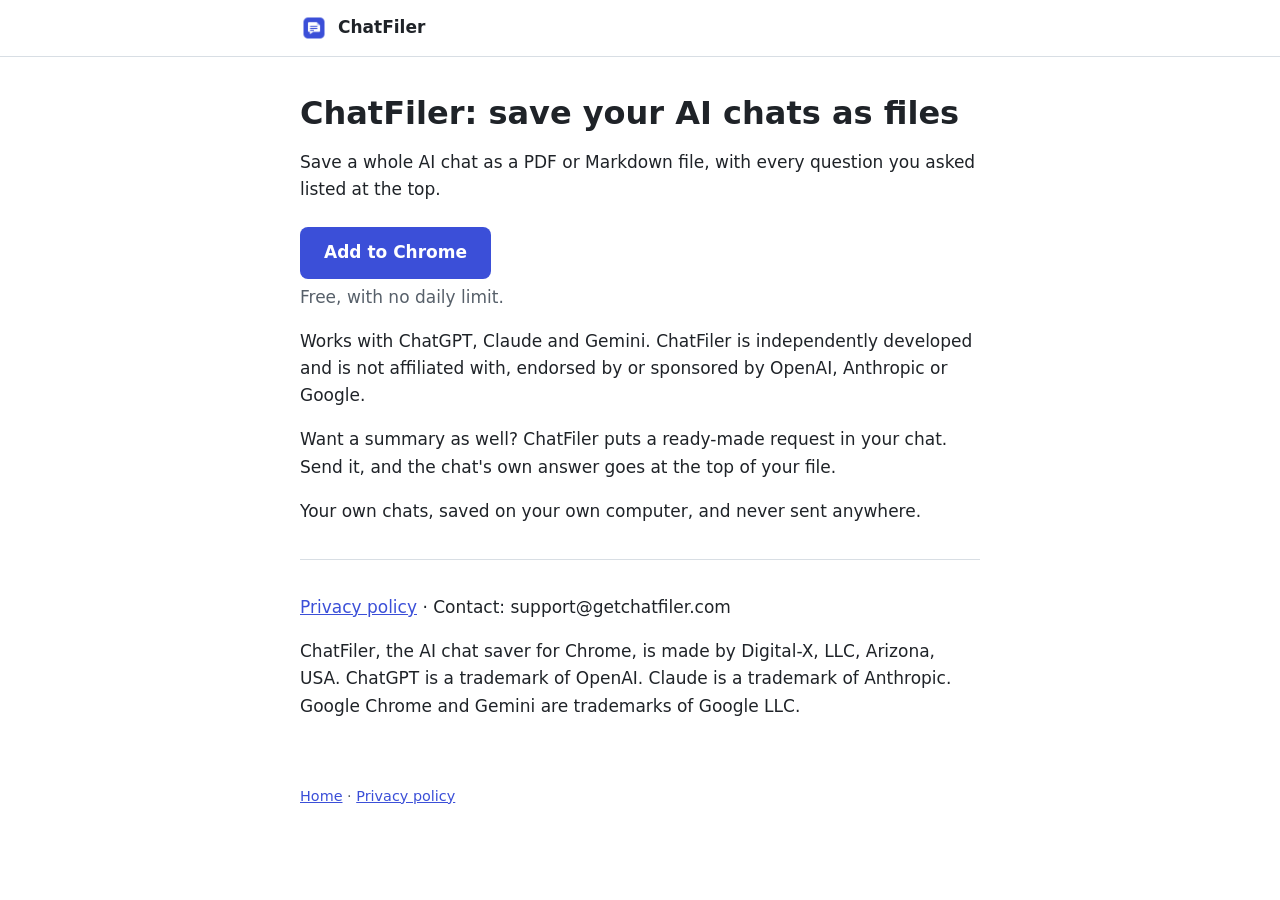
<file: index.html>
<!doctype html>
<html lang="en">
<head>
<meta charset="utf-8">
<meta name="viewport" content="width=device-width, initial-scale=1">
<title>ChatFiler: save your AI chats as PDF and Markdown</title>
<meta name="description" content="ChatFiler saves your own AI chats as PDF or Markdown, on your own computer. Free, and never sent anywhere.">
<link rel="icon" href="icon-128.png" type="image/png">
<link rel="stylesheet" href="site.css">
</head>
<body>
<header class="top"><a href="./"><img src="icon-128.png" width="28" height="28" alt="">ChatFiler</a></header>
<main>
<h1>ChatFiler: save your AI chats as files</h1>
<p>Save a whole AI chat as a PDF or Markdown file, with every question you asked listed at the top.</p>
<p class="cta"><a class="button" href="https://chromewebstore.google.com/detail/inddbfgmhjegblddjpgfmgikkogmaiki">Add to Chrome</a></p>
<p>Free, with no daily limit.</p>
<p>Works with ChatGPT, Claude and Gemini. ChatFiler is independently developed and is not affiliated with, endorsed by or sponsored by OpenAI, Anthropic or Google.</p>
<p>Want a summary as well? ChatFiler puts a ready-made request in your chat. Send it, and the chat's own answer goes at the top of your file.</p>
<p>Your own chats, saved on your own computer, and never sent anywhere.</p>
<hr>
<p><a href="privacy.html">Privacy policy</a> · Contact: support@getchatfiler.com</p>
<p>ChatFiler, the AI chat saver for Chrome, is made by Digital-X, LLC, Arizona, USA. ChatGPT is a trademark of OpenAI. Claude is a trademark of Anthropic. Google Chrome and Gemini are trademarks of Google LLC.</p>
</main>
<footer><a href="./">Home</a> · <a href="privacy.html">Privacy policy</a></footer>
</body>
</html>
</file>
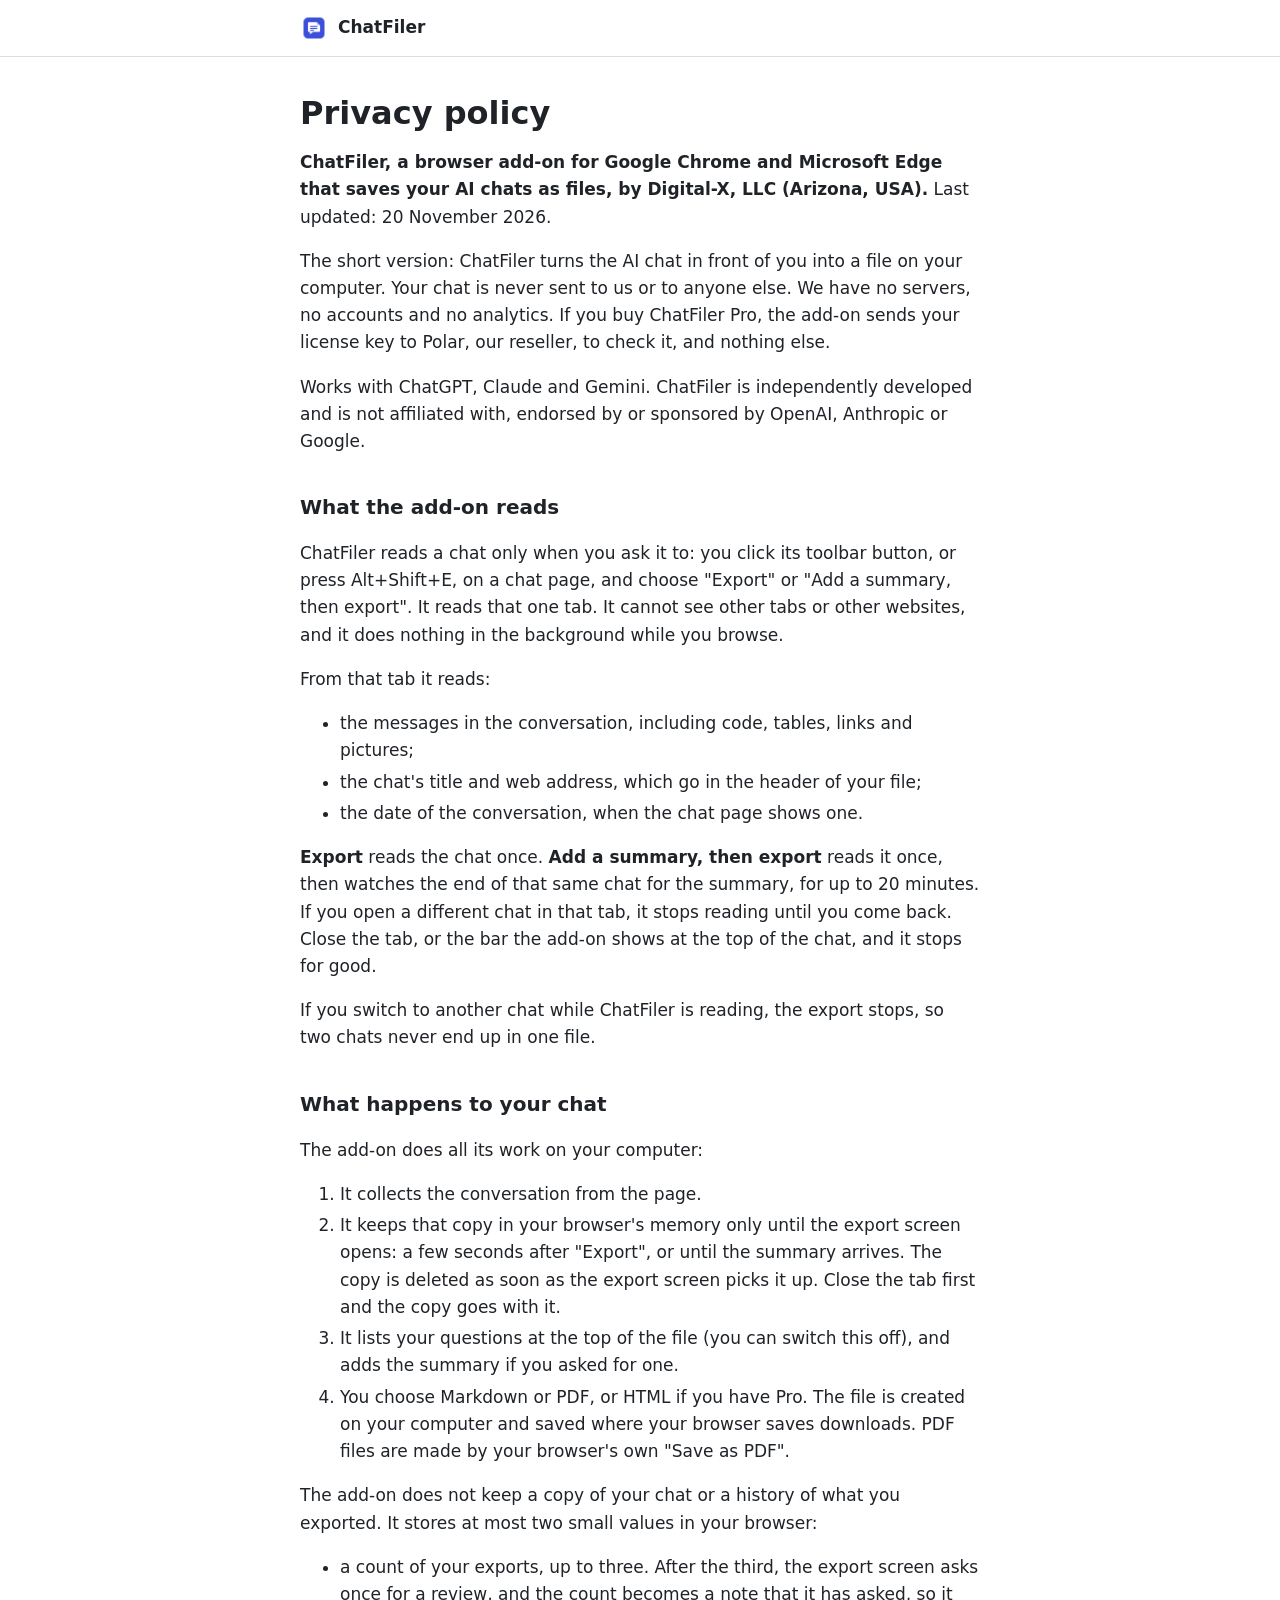
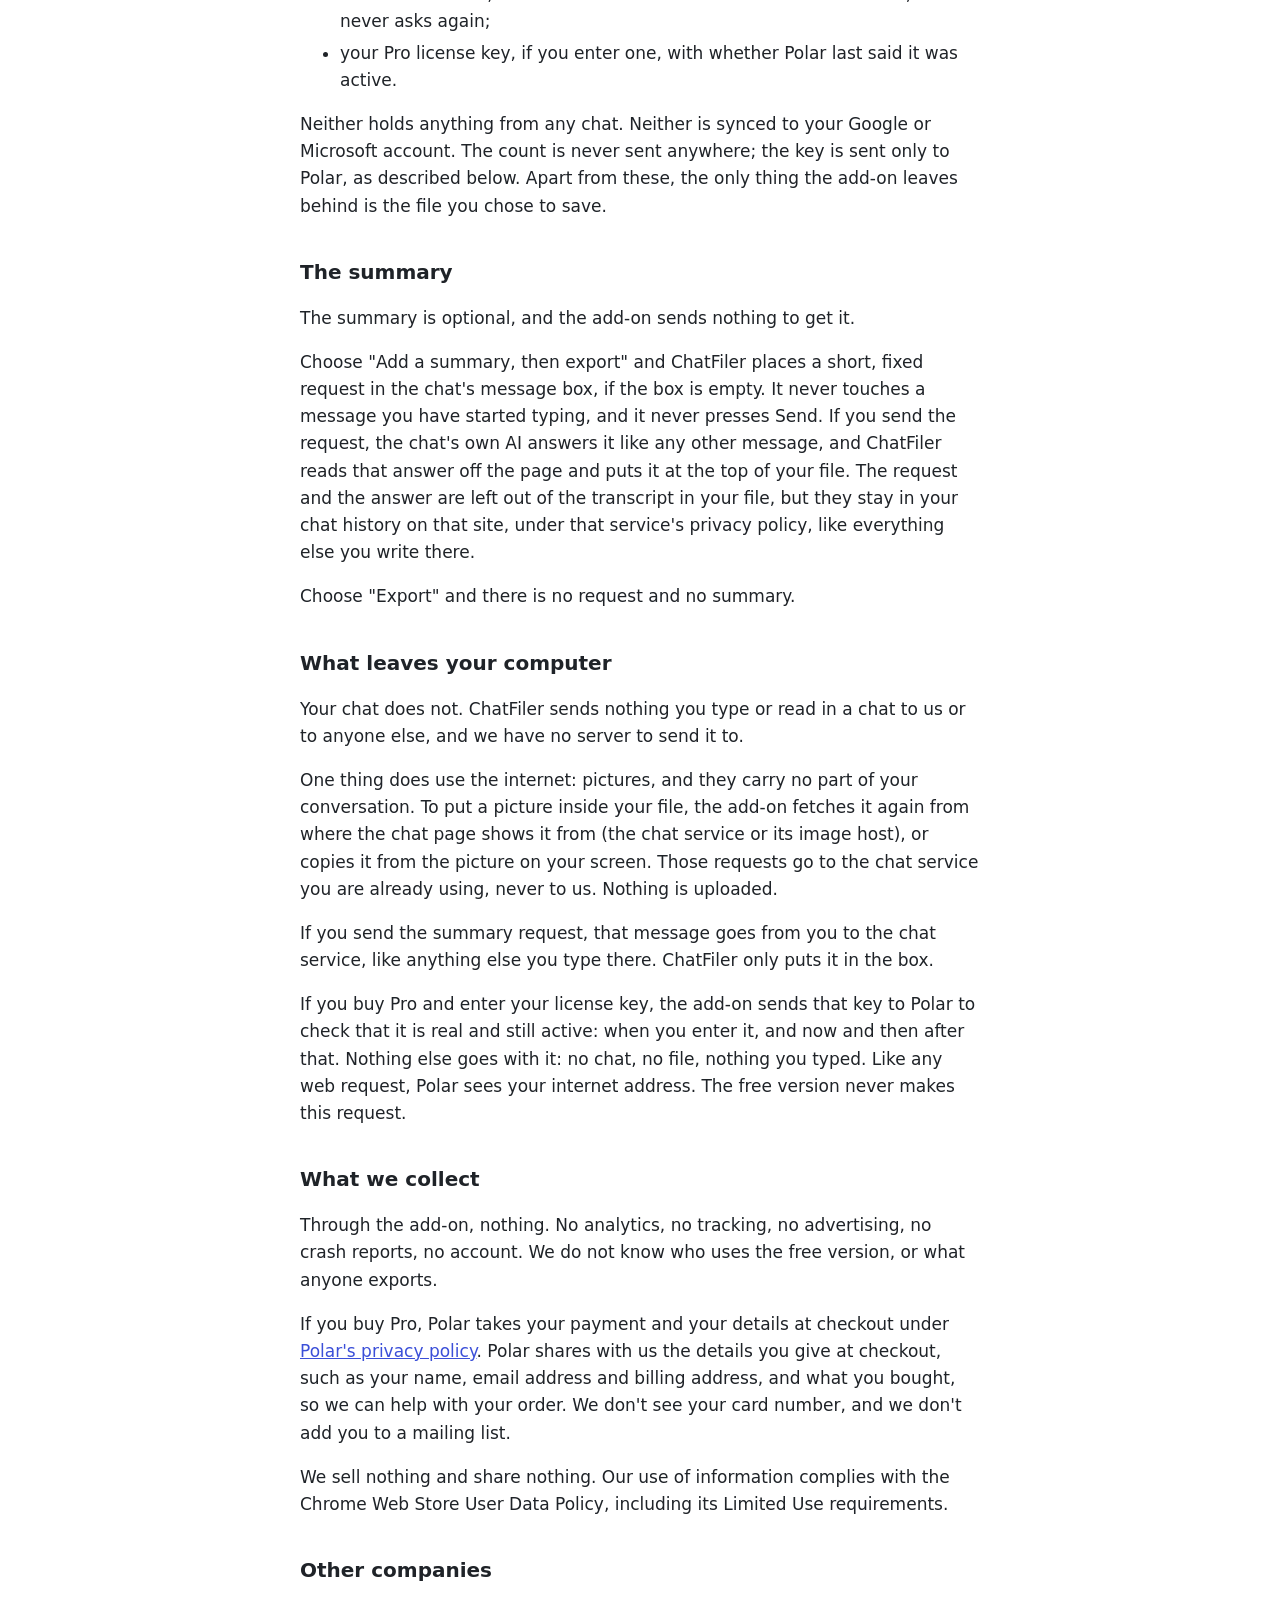
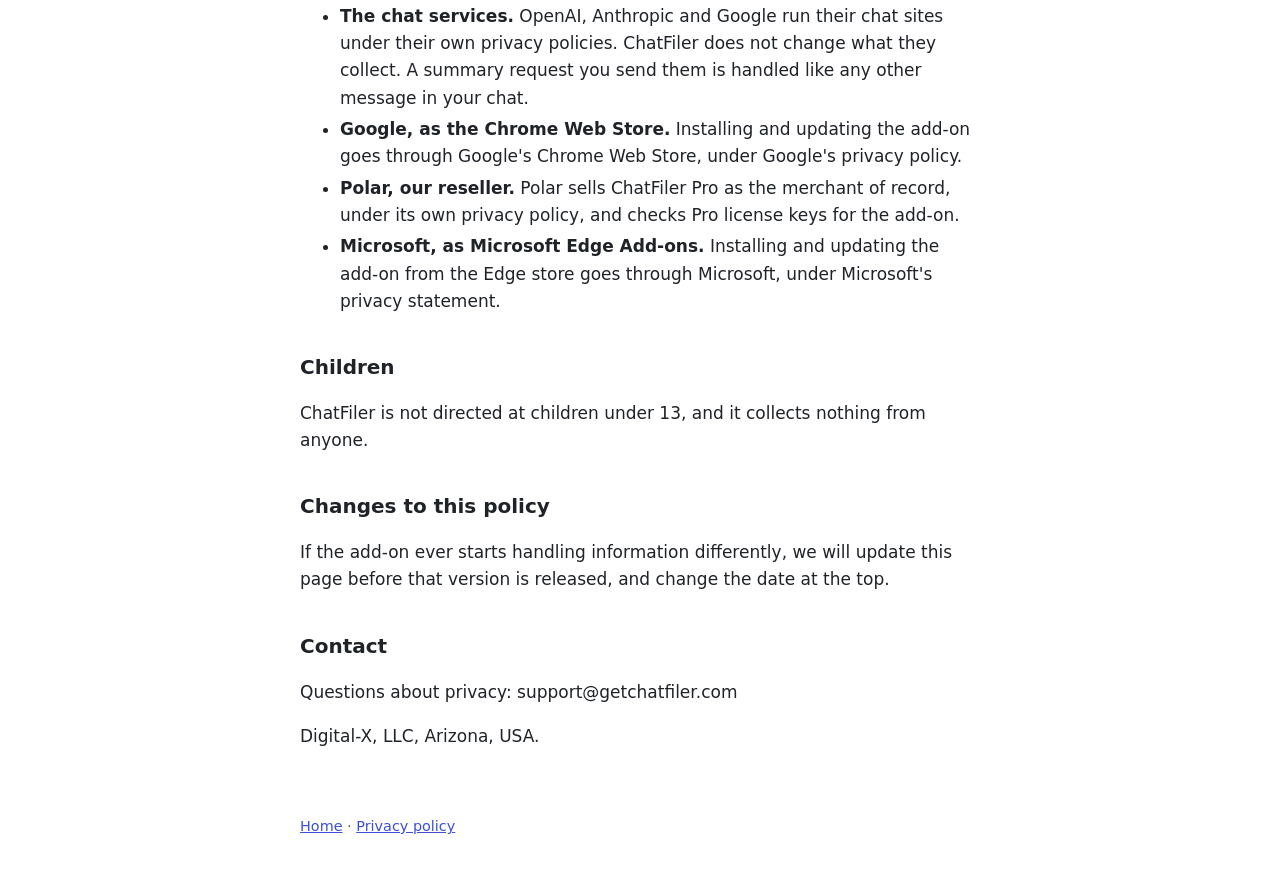
<file: privacy.html>
<!doctype html>
<html lang="en">
<head>
<meta charset="utf-8">
<meta name="viewport" content="width=device-width, initial-scale=1">
<title>Privacy policy - ChatFiler</title>
<meta name="description" content="ChatFiler saves your own AI chats as PDF or Markdown, on your own computer. Free, and never sent anywhere.">
<link rel="icon" href="icon-128.png" type="image/png">
<link rel="stylesheet" href="site.css">
</head>
<body>
<header class="top"><a href="./"><img src="icon-128.png" width="28" height="28" alt="">ChatFiler</a></header>
<main>
<h1>Privacy policy</h1>
<p><strong>ChatFiler, a browser add-on for Google Chrome and Microsoft Edge that saves your AI chats as files, by Digital-X, LLC (Arizona, USA).</strong> Last updated: 20 November 2026.</p>
<p>The short version: ChatFiler turns the AI chat in front of you into a file on your computer. Your chat is never sent to us or to anyone else. We have no servers, no accounts and no analytics. If you buy ChatFiler Pro, the add-on sends your license key to Polar, our reseller, to check it, and nothing else.</p>
<p>Works with ChatGPT, Claude and Gemini. ChatFiler is independently developed and is not affiliated with, endorsed by or sponsored by OpenAI, Anthropic or Google.</p>
<h2>What the add-on reads</h2>
<p>ChatFiler reads a chat only when you ask it to: you click its toolbar button, or press Alt+Shift+E, on a chat page, and choose &quot;Export&quot; or &quot;Add a summary, then export&quot;. It reads that one tab. It cannot see other tabs or other websites, and it does nothing in the background while you browse.</p>
<p>From that tab it reads:</p>
<ul><li>the messages in the conversation, including code, tables, links and pictures;</li><li>the chat's title and web address, which go in the header of your file;</li><li>the date of the conversation, when the chat page shows one.</li></ul>
<p><strong>Export</strong> reads the chat once. <strong>Add a summary, then export</strong> reads it once, then watches the end of that same chat for the summary, for up to 20 minutes. If you open a different chat in that tab, it stops reading until you come back. Close the tab, or the bar the add-on shows at the top of the chat, and it stops for good.</p>
<p>If you switch to another chat while ChatFiler is reading, the export stops, so two chats never end up in one file.</p>
<h2>What happens to your chat</h2>
<p>The add-on does all its work on your computer:</p>
<ol><li>It collects the conversation from the page.</li><li>It keeps that copy in your browser's memory only until the export screen opens: a few seconds after &quot;Export&quot;, or until the summary arrives. The copy is deleted as soon as the export screen picks it up. Close the tab first and the copy goes with it.</li><li>It lists your questions at the top of the file (you can switch this off), and adds the summary if you asked for one.</li><li>You choose Markdown or PDF, or HTML if you have Pro. The file is created on your computer and saved where your browser saves downloads. PDF files are made by your browser's own &quot;Save as PDF&quot;.</li></ol>
<p>The add-on does not keep a copy of your chat or a history of what you exported. It stores at most two small values in your browser:</p>
<ul><li>a count of your exports, up to three. After the third, the export screen asks once for a review, and the count becomes a note that it has asked, so it never asks again;</li><li>your Pro license key, if you enter one, with whether Polar last said it was active.</li></ul>
<p>Neither holds anything from any chat. Neither is synced to your Google or Microsoft account. The count is never sent anywhere; the key is sent only to Polar, as described below. Apart from these, the only thing the add-on leaves behind is the file you chose to save.</p>
<h2>The summary</h2>
<p>The summary is optional, and the add-on sends nothing to get it.</p>
<p>Choose &quot;Add a summary, then export&quot; and ChatFiler places a short, fixed request in the chat's message box, if the box is empty. It never touches a message you have started typing, and it never presses Send. If you send the request, the chat's own AI answers it like any other message, and ChatFiler reads that answer off the page and puts it at the top of your file. The request and the answer are left out of the transcript in your file, but they stay in your chat history on that site, under that service's privacy policy, like everything else you write there.</p>
<p>Choose &quot;Export&quot; and there is no request and no summary.</p>
<h2>What leaves your computer</h2>
<p>Your chat does not. ChatFiler sends nothing you type or read in a chat to us or to anyone else, and we have no server to send it to.</p>
<p>One thing does use the internet: pictures, and they carry no part of your conversation. To put a picture inside your file, the add-on fetches it again from where the chat page shows it from (the chat service or its image host), or copies it from the picture on your screen. Those requests go to the chat service you are already using, never to us. Nothing is uploaded.</p>
<p>If you send the summary request, that message goes from you to the chat service, like anything else you type there. ChatFiler only puts it in the box.</p>
<p>If you buy Pro and enter your license key, the add-on sends that key to Polar to check that it is real and still active: when you enter it, and now and then after that. Nothing else goes with it: no chat, no file, nothing you typed. Like any web request, Polar sees your internet address. The free version never makes this request.</p>
<h2>What we collect</h2>
<p>Through the add-on, nothing. No analytics, no tracking, no advertising, no crash reports, no account. We do not know who uses the free version, or what anyone exports.</p>
<p>If you buy Pro, Polar takes your payment and your details at checkout under <a href="https://polar.sh/legal/privacy">Polar's privacy policy</a>. Polar shares with us the details you give at checkout, such as your name, email address and billing address, and what you bought, so we can help with your order. We don't see your card number, and we don't add you to a mailing list.</p>
<p>We sell nothing and share nothing. Our use of information complies with the Chrome Web Store User Data Policy, including its Limited Use requirements.</p>
<h2>Other companies</h2>
<ul><li><strong>The chat services.</strong> OpenAI, Anthropic and Google run their chat sites under their own privacy policies. ChatFiler does not change what they collect. A summary request you send them is handled like any other message in your chat.</li><li><strong>Google, as the Chrome Web Store.</strong> Installing and updating the add-on goes through Google's Chrome Web Store, under Google's privacy policy.</li><li><strong>Polar, our reseller.</strong> Polar sells ChatFiler Pro as the merchant of record, under its own privacy policy, and checks Pro license keys for the add-on.</li><li><strong>Microsoft, as Microsoft Edge Add-ons.</strong> Installing and updating the add-on from the Edge store goes through Microsoft, under Microsoft's privacy statement.</li></ul>
<h2>Children</h2>
<p>ChatFiler is not directed at children under 13, and it collects nothing from anyone.</p>
<h2>Changes to this policy</h2>
<p>If the add-on ever starts handling information differently, we will update this page before that version is released, and change the date at the top.</p>
<h2>Contact</h2>
<p>Questions about privacy: support@getchatfiler.com</p>
<p>Digital-X, LLC, Arizona, USA.</p>
</main>
<footer><a href="./">Home</a> · <a href="privacy.html">Privacy policy</a></footer>
</body>
</html>
</file>
<file: site.css>
:root{color-scheme:light;--ink:#1f2328;--muted:#57606a;--line:#d8dee4;--accent:#3b4fd8}
*{box-sizing:border-box}
body{margin:0;font:17px/1.6 system-ui,-apple-system,"Segoe UI",Roboto,sans-serif;color:var(--ink);background:#fff}
.top{border-bottom:1px solid var(--line)}
.top a{display:flex;align-items:center;gap:10px;max-width:720px;margin:0 auto;padding:14px 20px;font-weight:650;color:var(--ink);text-decoration:none}
main{max-width:720px;margin:0 auto;padding:24px 20px 48px}
h1{font-size:2rem;line-height:1.2;margin:.4em 0 .5em}
h2{font-size:1.25rem;margin:1.8em 0 .4em}
a{color:var(--accent)}
a:focus-visible{outline:2px solid var(--accent);outline-offset:2px}
.cta{margin:1.4em 0 .3em}
.cta+p{margin-top:0;color:var(--muted)}
.button{display:inline-block;padding:12px 24px;border-radius:8px;background:var(--accent);color:#fff;font-weight:650;text-decoration:none}
.button:hover{background:#2f3fb0}
hr{border:0;border-top:1px solid var(--line);margin:2em 0}
li+li{margin-top:.25em}
footer{max-width:720px;margin:0 auto;padding:0 20px 40px;color:var(--muted);font-size:.9rem}
</file>
